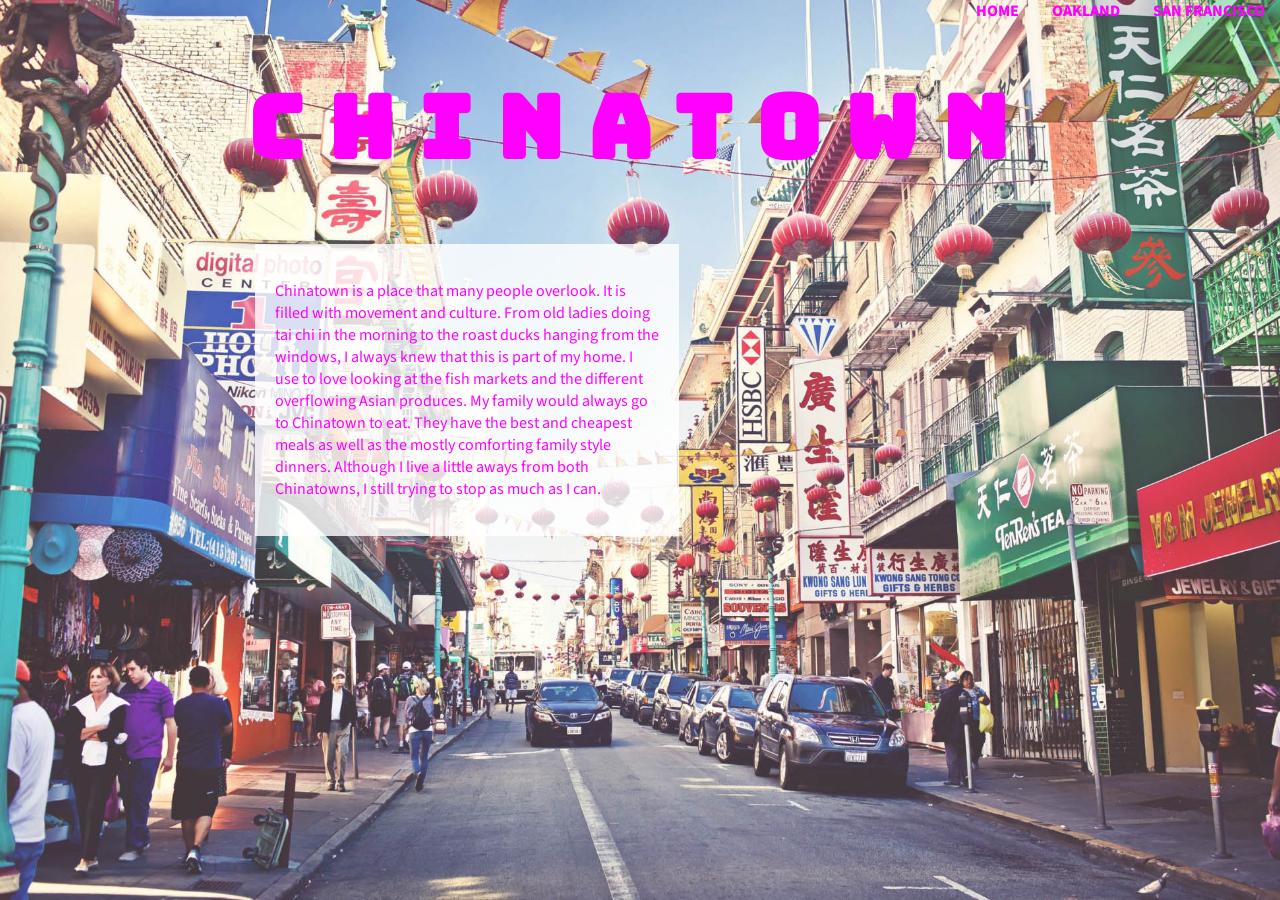
<file: index.html>
<!DOCTYPE html>
<html>
<head>
    <title>Chinatown</title>
    <meta charset="UTF-8">   
    <link href="CT.css" type="text/css" rel="stylesheet">
    <link href="https://fonts.googleapis.com/css?family=Bungee|Source+Sans+Pro" rel="stylesheet">
</head>
    <body>

  <ul class="none">
    <li><a href="index.html">HOME</a></li>
    <li><a href="OaklandCT.html">OAKLAND</a></li> 
    <li><a href="SF_CT.html">SAN FRANCISCO</a></li> 
</ul>        
        
<header> 
    <center>
<h1 class="h1">Chinatown</h1>
        </center>
</header>


<style>
html { 
  background: url(CT_home.jpg) no-repeat center fixed; 
  background-size: cover;
}
ul {
    display: block;
    position: static;
}
</style>  
    
<div>  
<p>
Chinatown is a place that many people overlook. It is filled with movement and culture. From old ladies doing tai chi in the morning to the roast ducks hanging from the windows, I always knew that this is part of my home. I use to love looking at the fish markets and the different overflowing Asian produces. My family would always go to Chinatown to eat. They have the best and cheapest meals as well as the mostly comforting family style dinners. Although I live a little aways from both Chinatowns, I still trying to stop as much as I can.
</p>
</div>
    

   

</body>
</html>
</file>
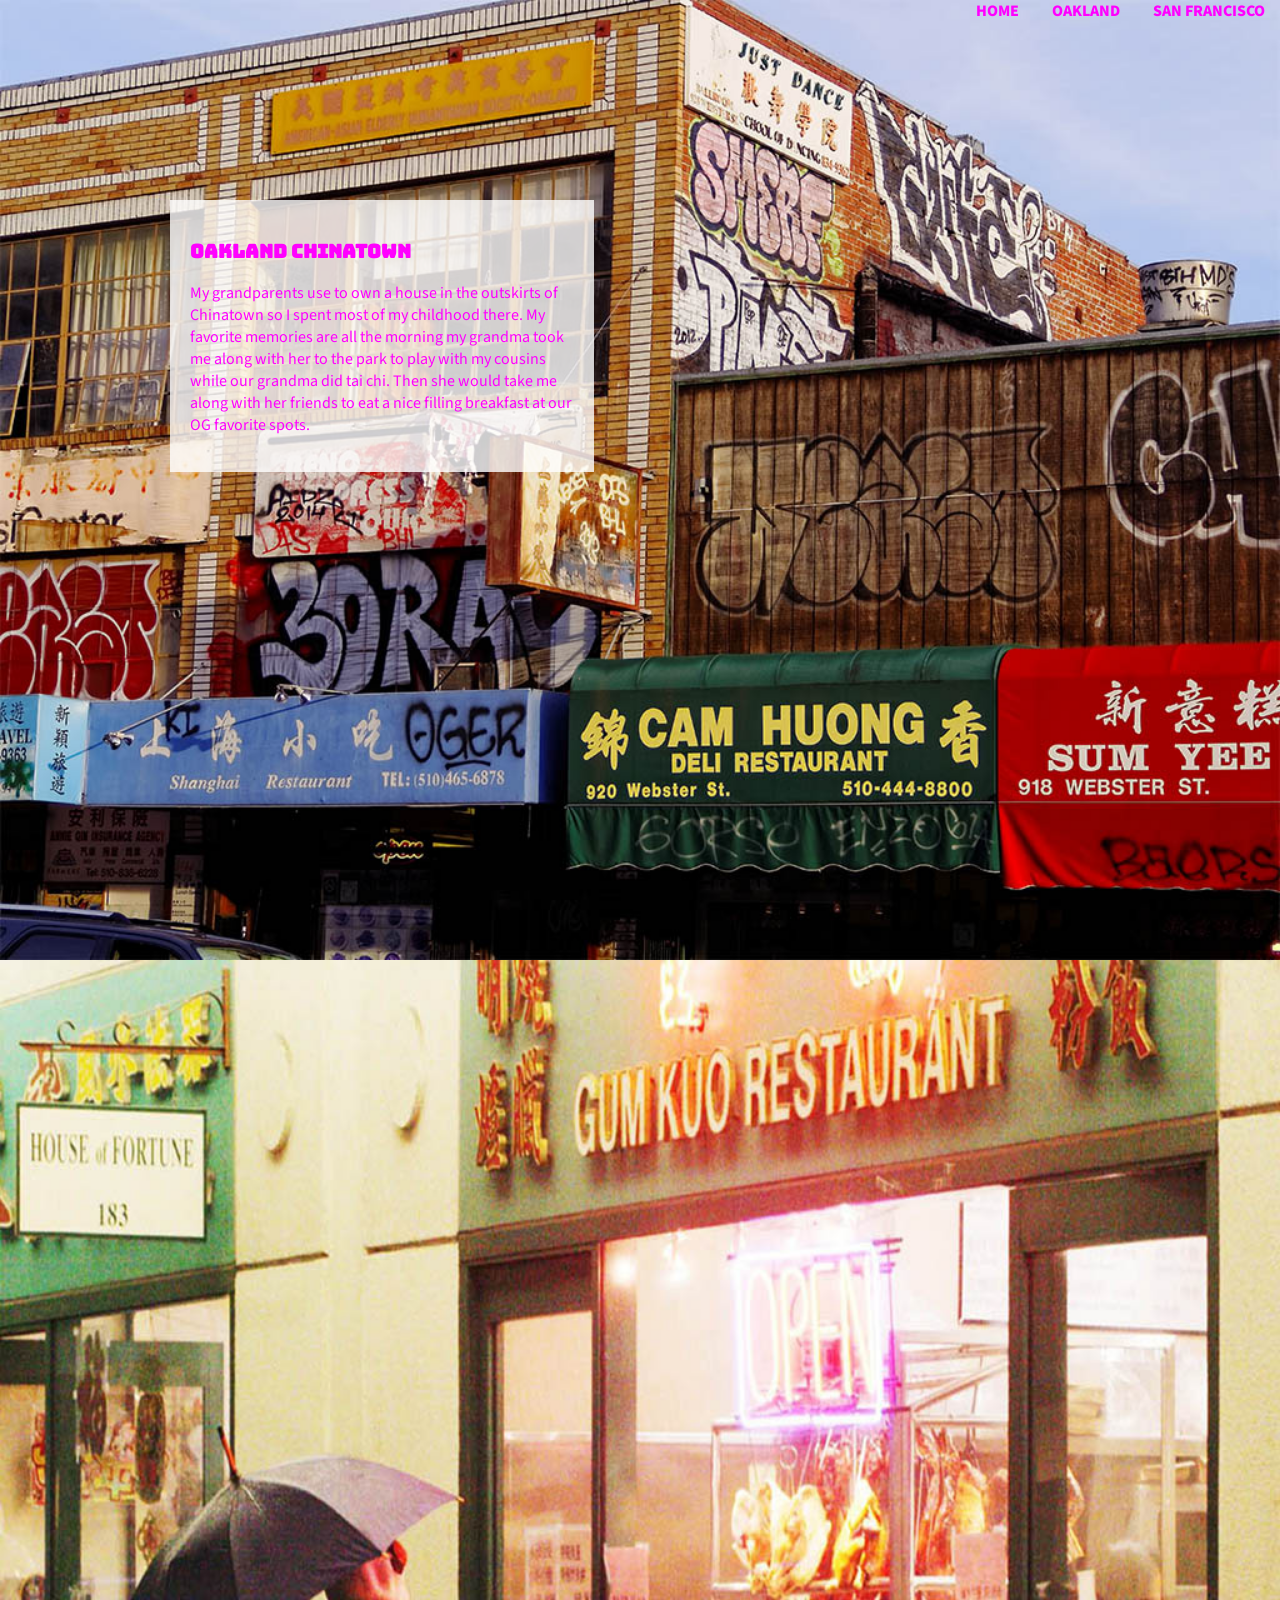
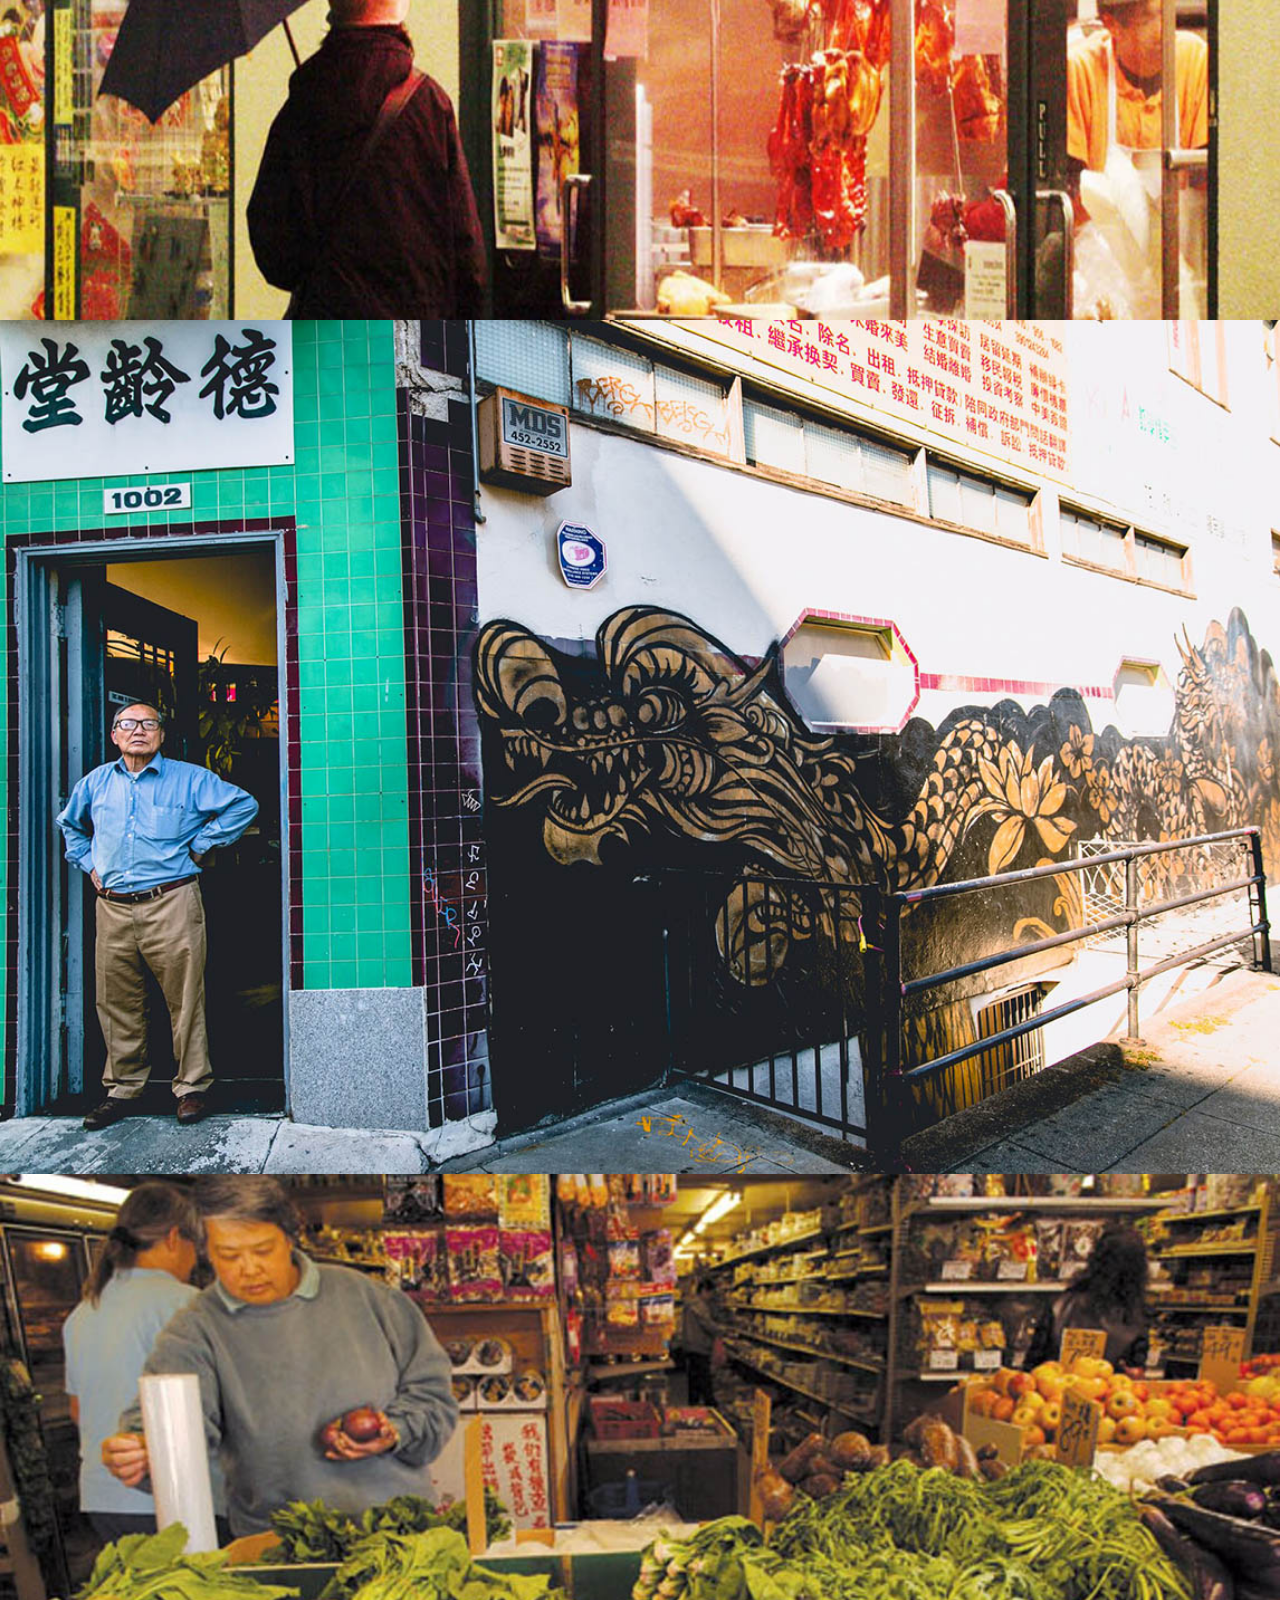
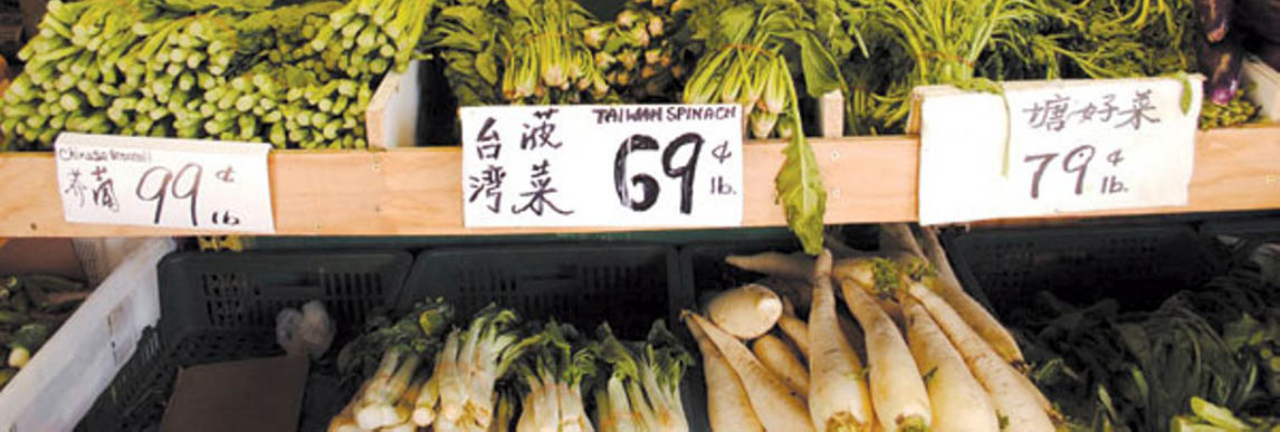
<file: OaklandCT.html>
<!DOCTYPE html>
<html>
<head>
    <title>Oakland Chinatown</title>
    <meta charset="UTF-8">   
    <link href="CT.css" type="text/css" rel="stylesheet">
    <link href="https://fonts.googleapis.com/css?family=Bungee|Source+Sans+Pro" rel="stylesheet">
    
    <style> 
    html { 
      background-size: cover;
    }  
    </style>
</head>
    <body>
        
        
<ul class="none">
    <li><a href="index.html">HOME</a></li>
    <li><a href="OaklandCT.html">OAKLAND</a></li> 
    <li><a href="SF_CT.html">SAN FRANCISCO</a></li> 
</ul>    





<div class="oakland">
    <header> 
<h3 class="h3">Oakland Chinatown</h3>
</header>
    <p>My grandparents use to own a house in the outskirts of Chinatown so I spent most of my childhood there. My favorite memories are all the morning my grandma took me along with her to the park to play with my cousins while our grandma did tai chi. Then she would take me along with her friends to eat a nice filling breakfast at our OG favorite spots.</p>
</div>
<img src="CT_O1.jpg">
<img src="CT_O2.jpg">
<img src="CT_O3.jpg">
<img src="CT_O4.jpg">
</body>
</html>
</file>
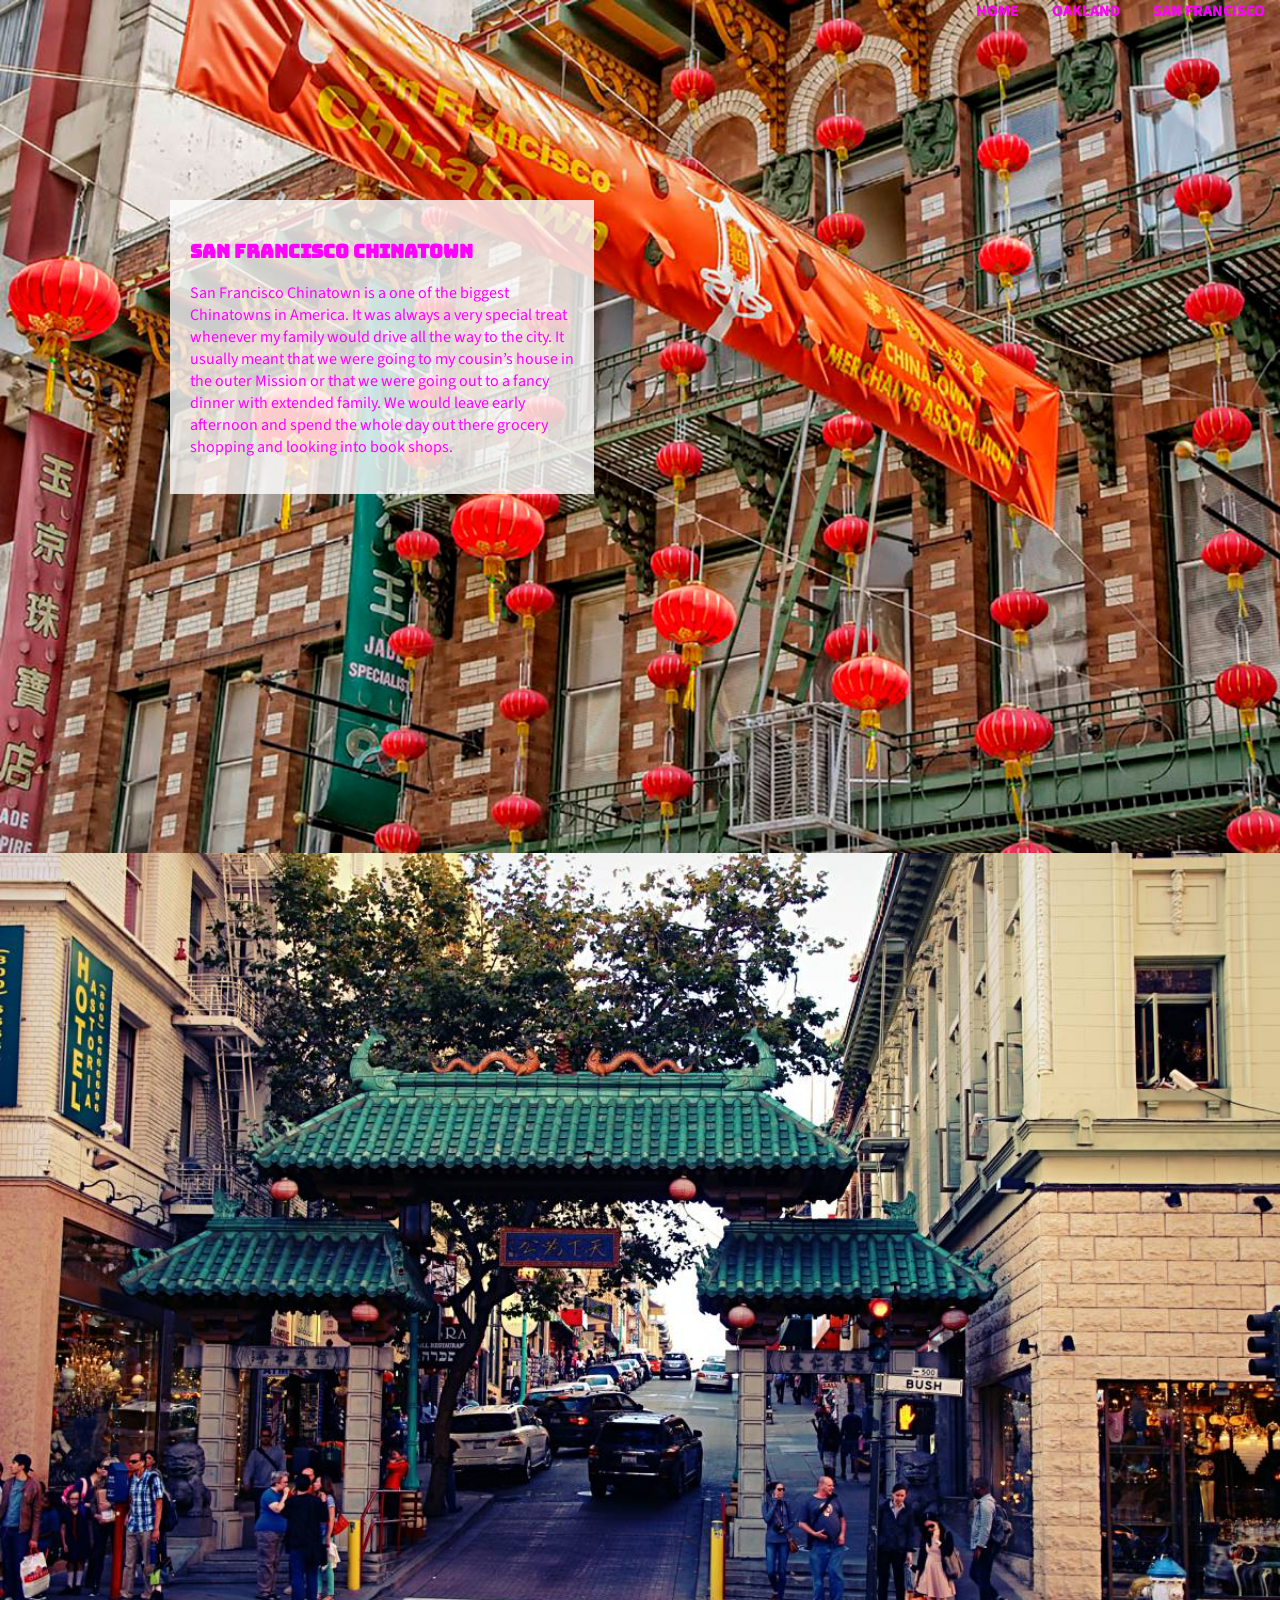
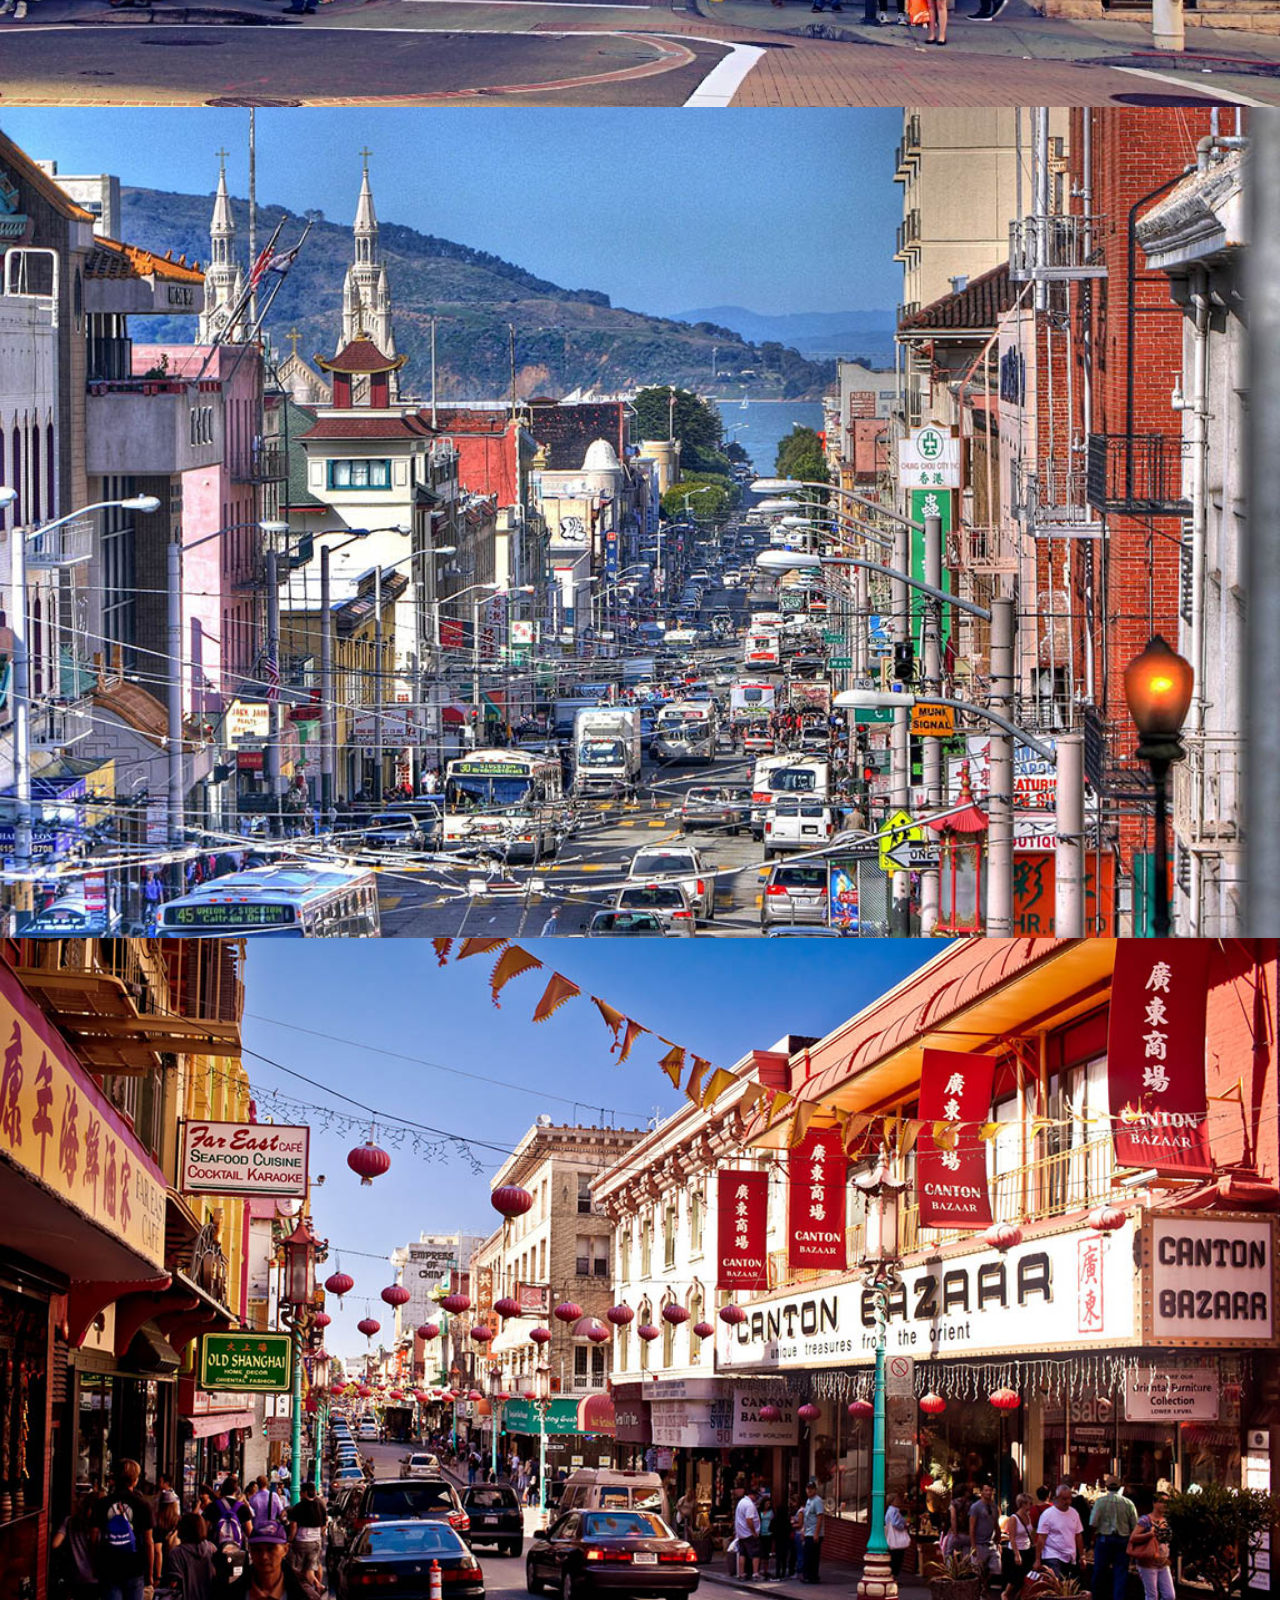
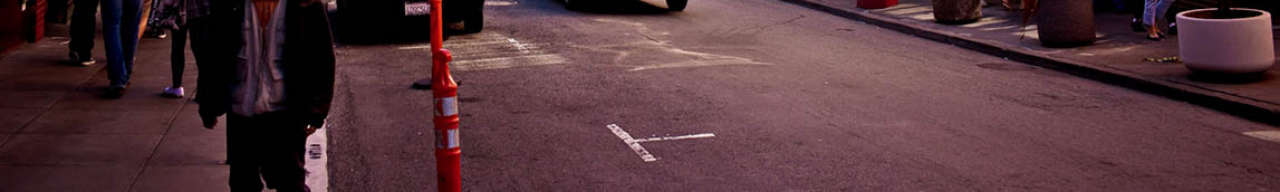
<file: SF_CT.html>
<!DOCTYPE html>
<html>
<head>
    <title>San Francisco Chinatown</title>
    <meta charset="UTF-8">   
    <link href="CT.css" type="text/css" rel="stylesheet">
    <link href="https://fonts.googleapis.com/css?family=Bungee|Source+Sans+Pro" rel="stylesheet">
</head>
    <body>
<ul class="none">
    <li><a href="index.html">HOME</a></li>
    <li><a href="OaklandCT.html">OAKLAND</a></li> 
    <li><a href="SF_CT.html">SAN FRANCISCO</a></li> 
</ul>    
<style>
    
html {
    background-size: cover;
}
</style>

<div class="sf">
<header> 
<h3 class="h3">San Francisco Chinatown</h3>
</header>
<p>
San Francisco Chinatown is a one of the biggest Chinatowns in America. It was always a very special treat whenever my family would drive all the way to the city. It usually meant that we were going to my cousin’s house in the outer Mission or that we were going out to a fancy dinner with extended family. We would leave early afternoon and spend the whole day out there grocery shopping and looking into book shops. 
</p>
</div>   
<img src="CT_SF1.jpg">
<img src="CT_SF2.jpg">
<img src="CT_SF3.jpg">
<img src="CT_SF4.jpg">
    
   

    </body>
</html>
</file>
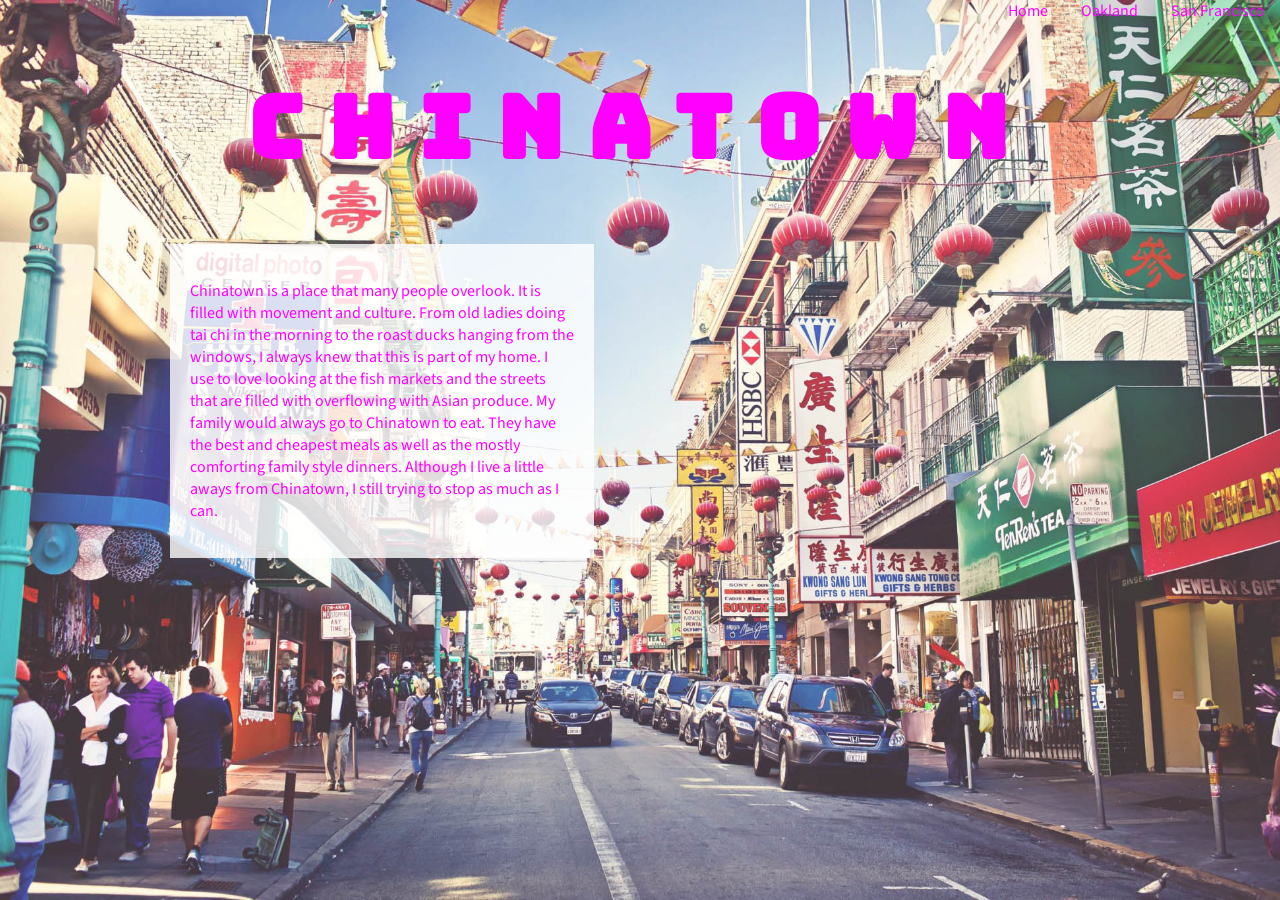
<file: docs/CT.html>
<!DOCTYPE html>
<html>
<head>
    <title>Chinatown</title>
    <meta charset="UTF-8">   
    <link href="CT.css" type="text/css" rel="stylesheet">
    <link href="https://fonts.googleapis.com/css?family=Bungee|Source+Sans+Pro" rel="stylesheet">
</head>
    <body>

  <ul class="none">
    <li><a href="CT.html">Home</a></li>
    <li><a href="OaklandCT.html">Oakland</a></li> 
    <li><a href="SF_CT.html">San Francisco</a></li> 
</ul>        
        
<header> 
    <center>
<h1 class="h1">Chinatown</h1>
        </center>
</header>


<style>
html { 
  background: url(CT_home.jpg) no-repeat center fixed; 
  background-size: cover;
}
ul {
    display: block;
    position: static;
}
</style>  
    
<div>  
<p>
Chinatown is a place that many people overlook. It is filled with movement and culture. From old ladies doing tai chi in the morning to the roast ducks hanging from the windows, I always knew that this is part of my home. I use to love looking at the fish markets and the streets that are filled with overflowing with Asian produce. My family would always go to Chinatown to eat. They have the best and cheapest meals as well as the mostly comforting family style dinners. Although I live a little aways from Chinatown, I still trying to stop as much as I can.
</p>
</div>
    

   

</body>
</html>
</file>
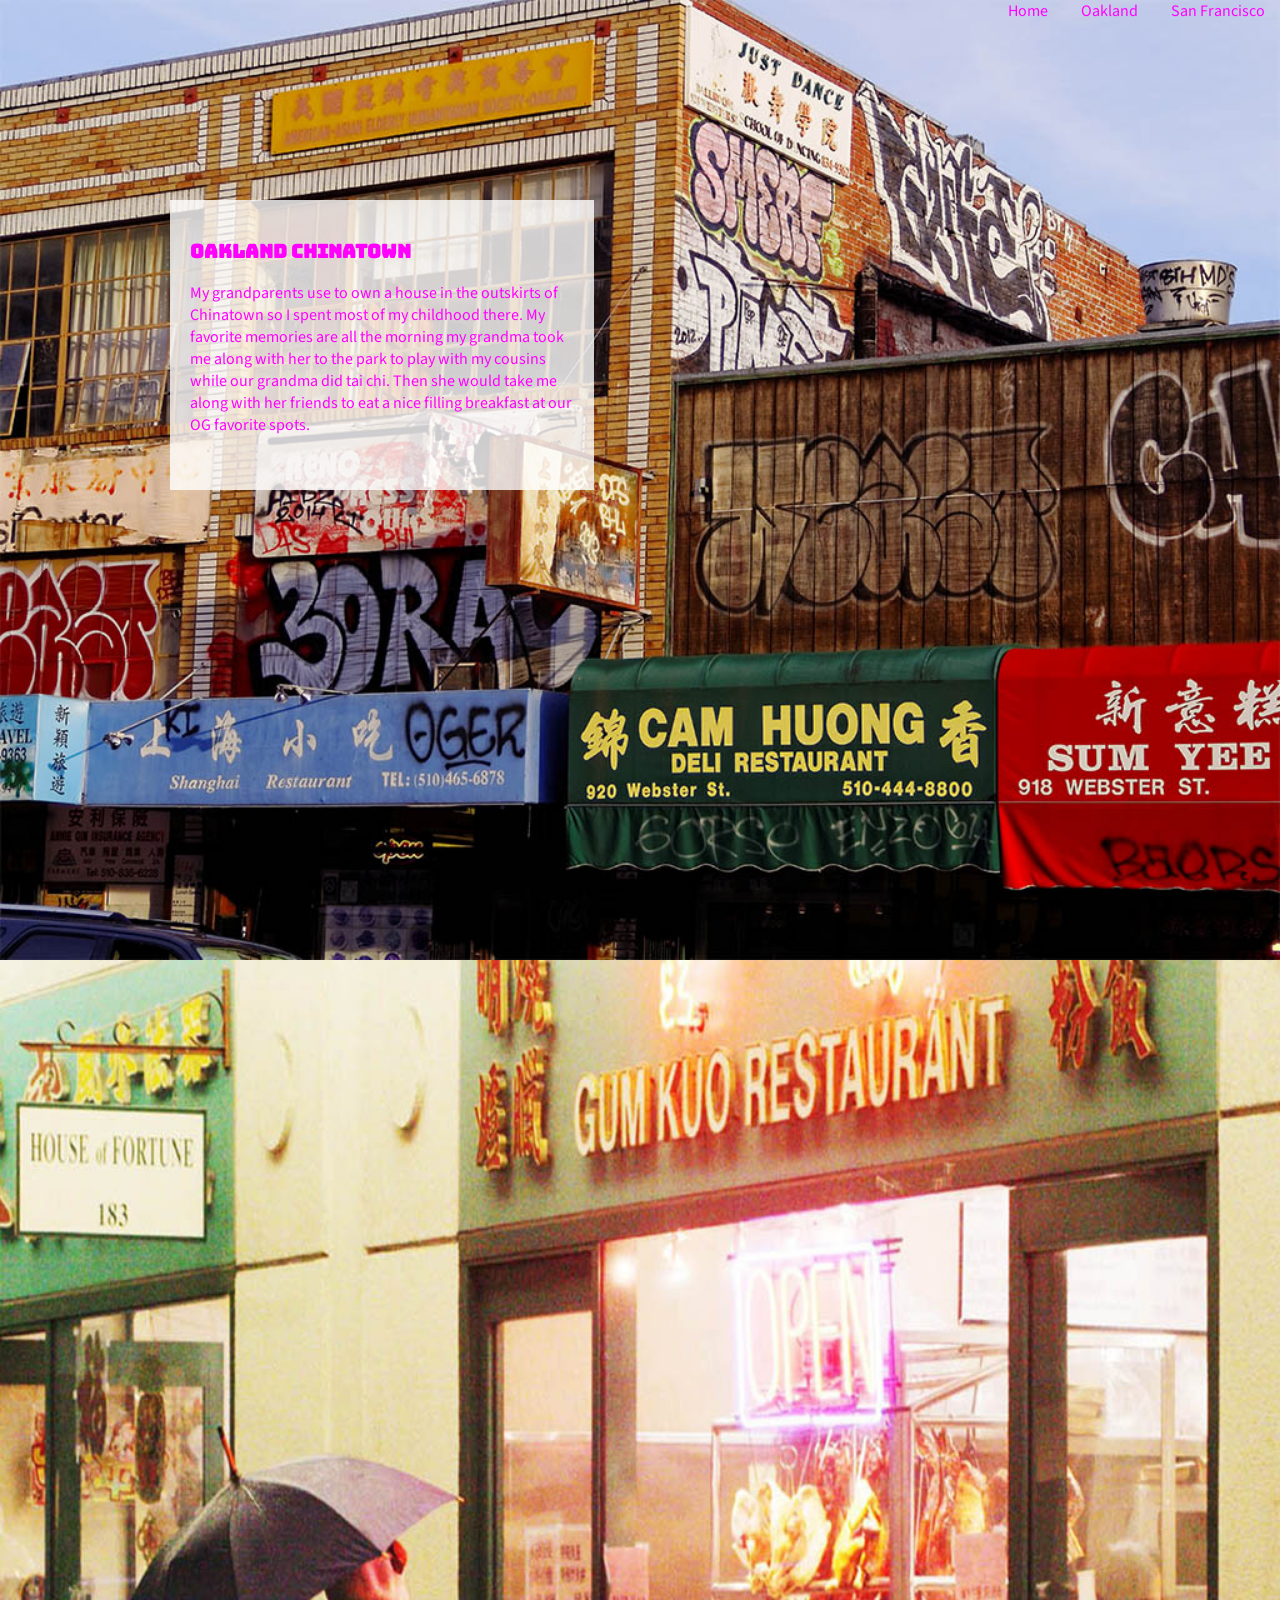
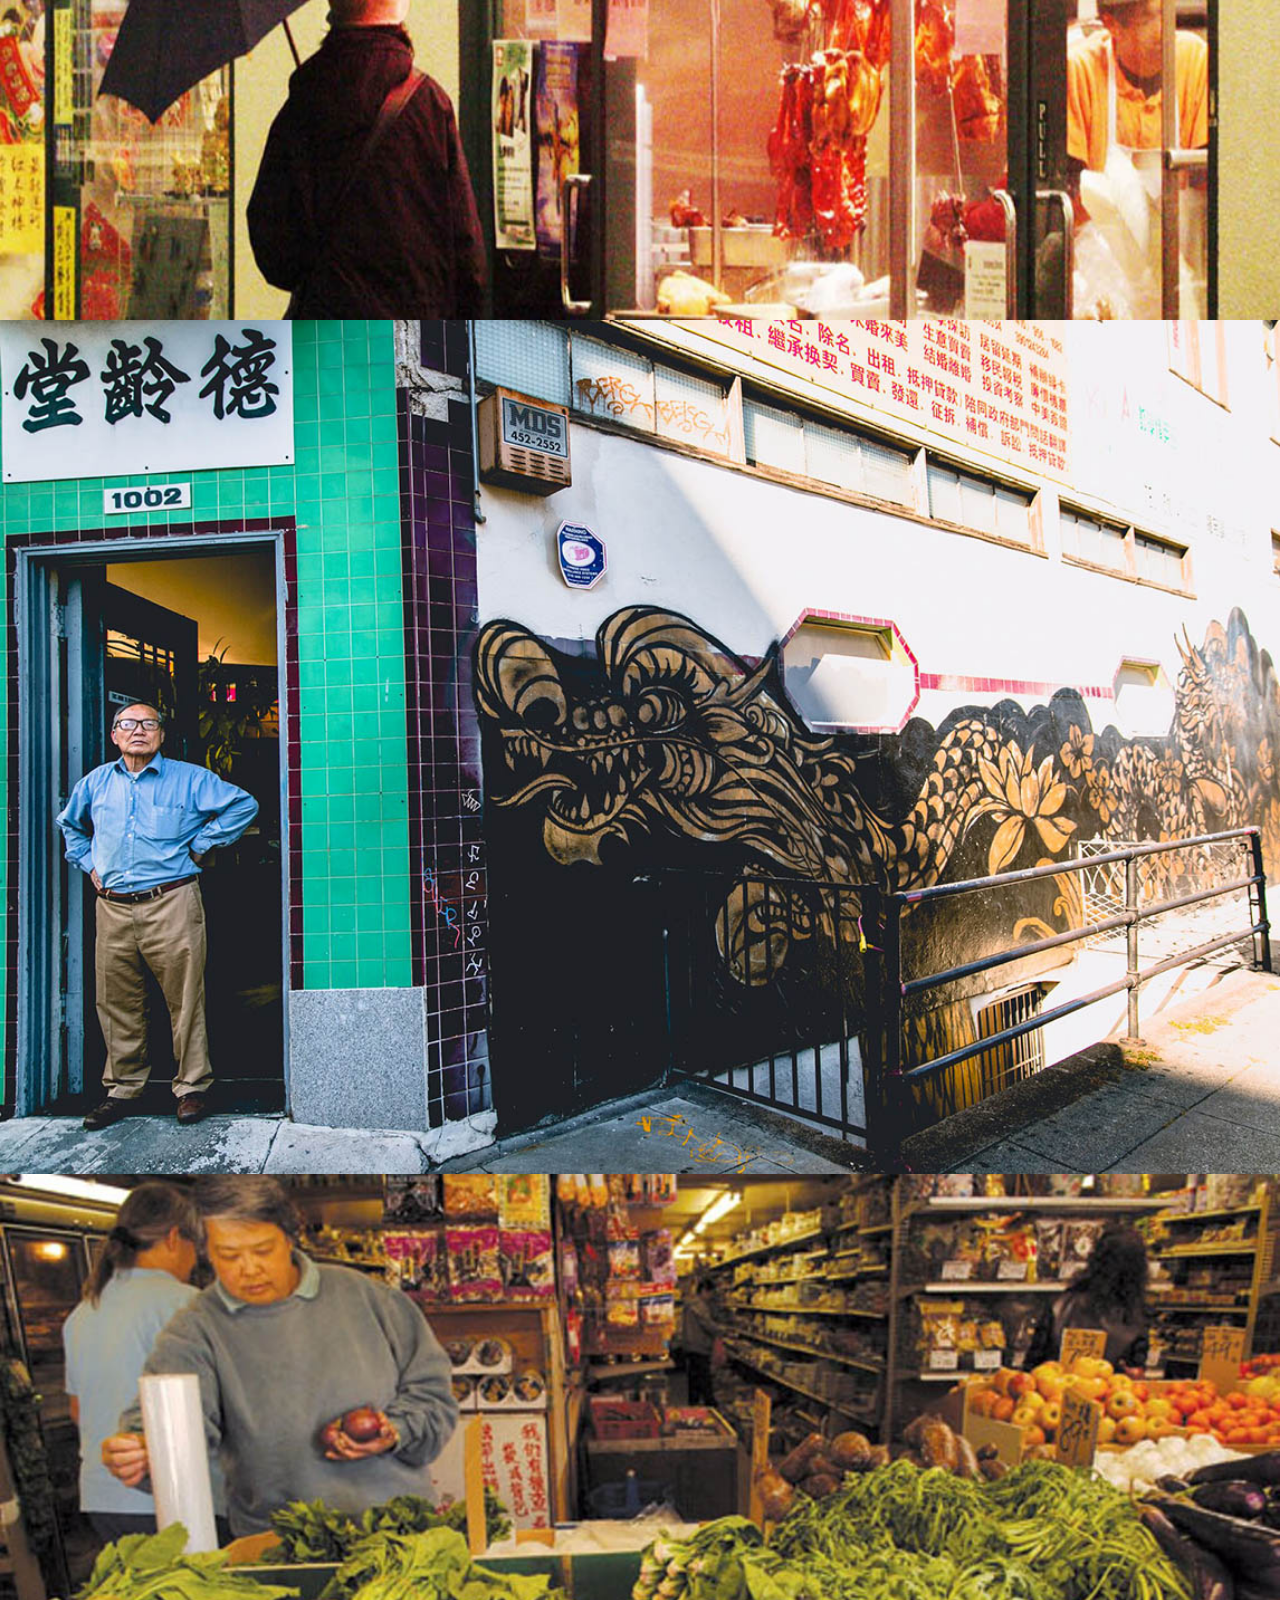
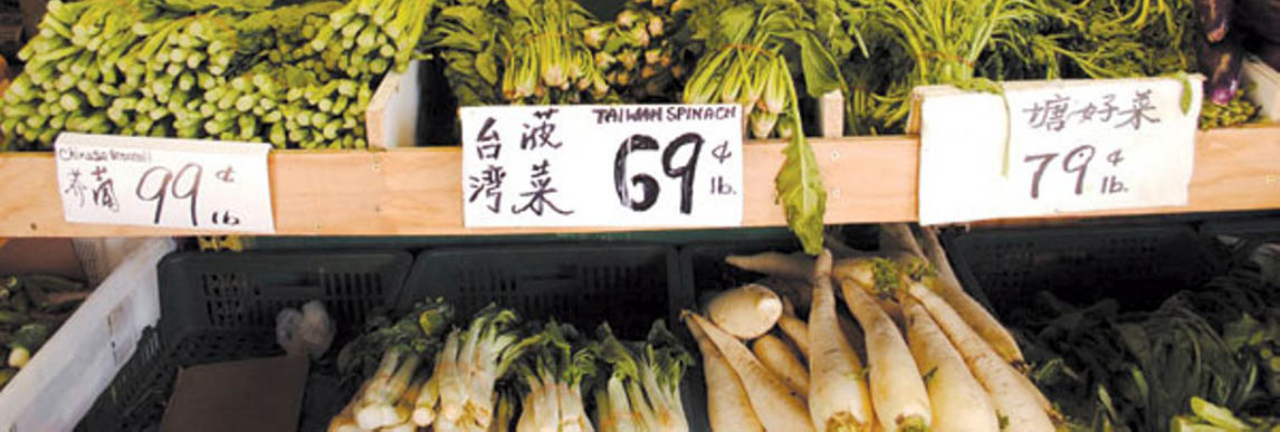
<file: docs/OaklandCT.html>
<!DOCTYPE html>
<html>
<head>
    <title>Oakland Chinatown</title>
    <meta charset="UTF-8">   
    <link href="CT.css" type="text/css" rel="stylesheet">
    <link href="https://fonts.googleapis.com/css?family=Bungee|Source+Sans+Pro" rel="stylesheet">
    
    <style> 
    html { 
      background-size: cover;
    }  
    </style>
</head>
    <body>
        
        
<ul class="none">
    <li><a href="CT.html">Home</a></li>
    <li><a href="OaklandCT.html">Oakland</a></li> 
    <li><a href="SF_CT.html">San Francisco</a></li> 
</ul>    





<div class="oakland">
    <header> 
<h3 class="h3">Oakland Chinatown</h3>
</header>
    <p>My grandparents use to own a house in the outskirts of Chinatown so I spent most of my childhood there. My favorite memories are all the morning my grandma took me along with her to the park to play with my cousins while our grandma did tai chi. Then she would take me along with her friends to eat a nice filling breakfast at our OG favorite spots.</p>
</div>
<img src="CT_O1.jpg">
<img src="CT_O2.jpg">
<img src="CT_O3.jpg">
<img src="CT_O4.jpg">
</body>
</html>
</file>
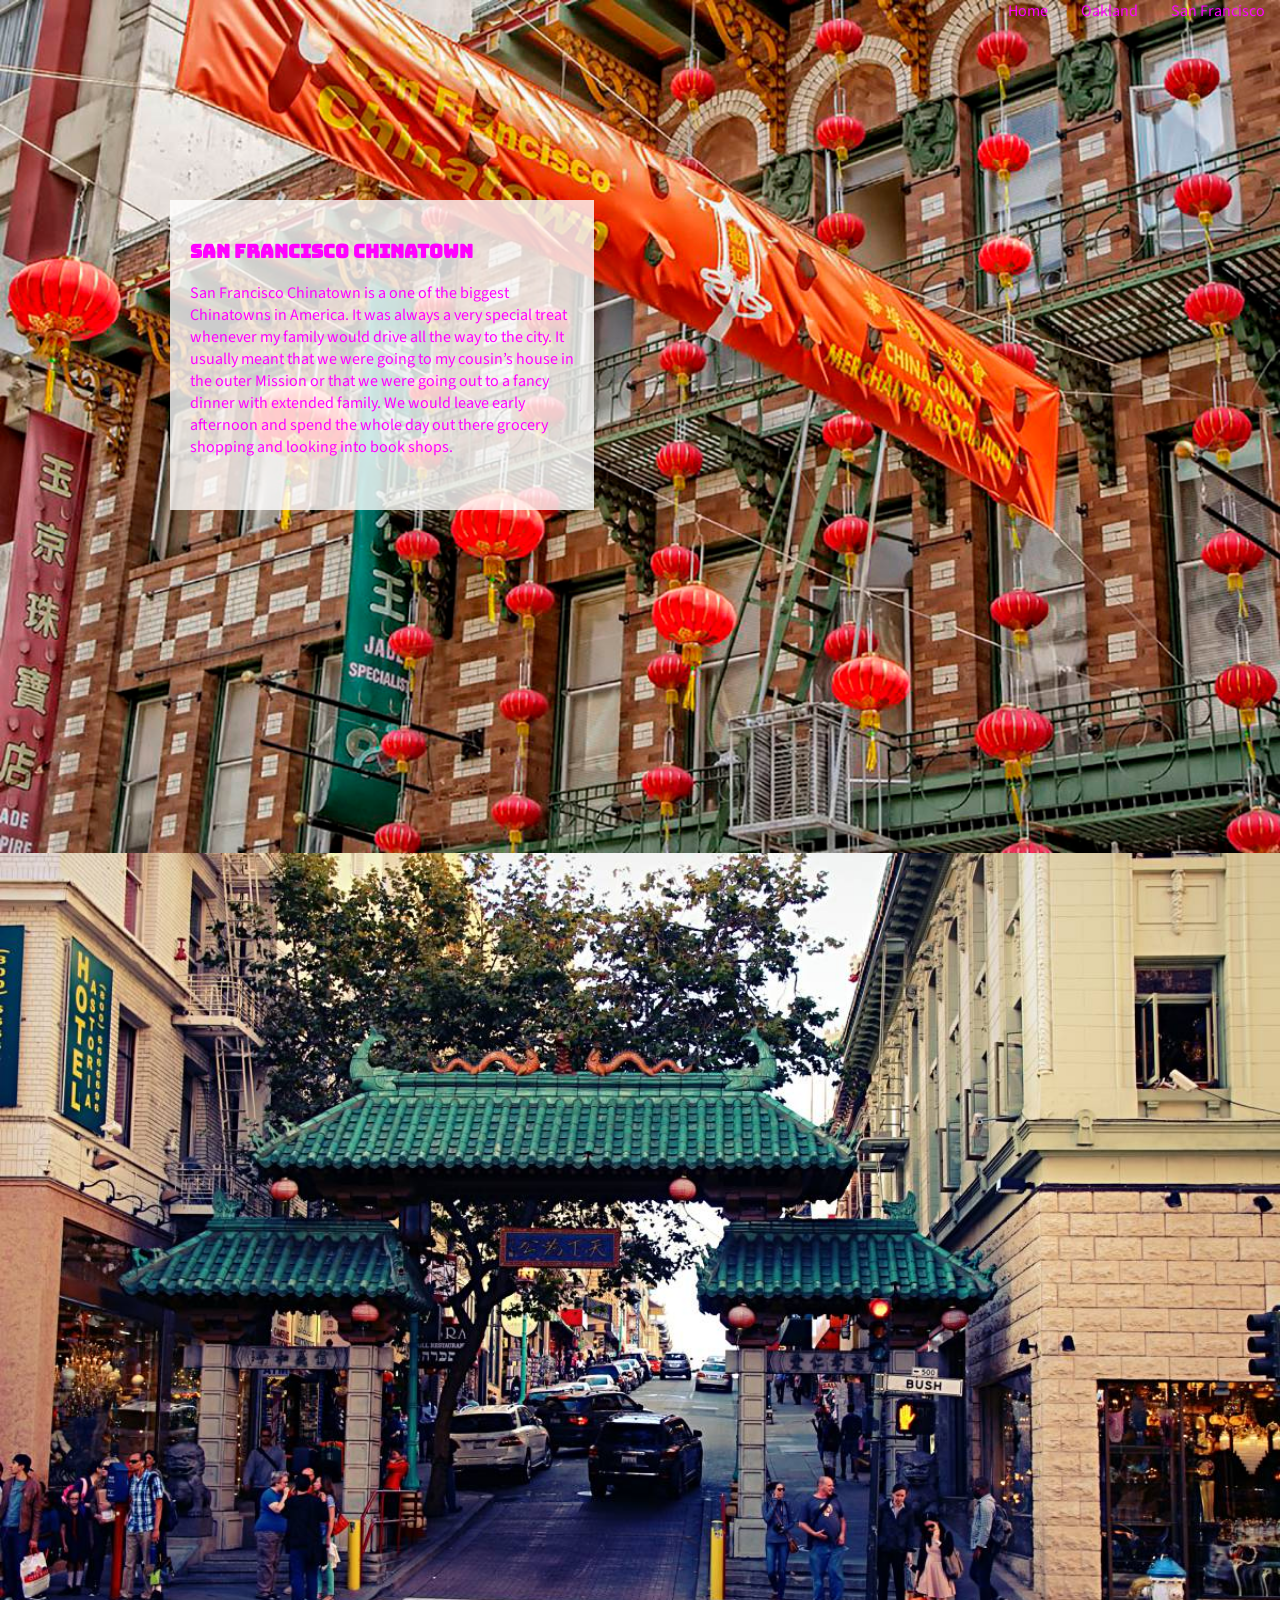
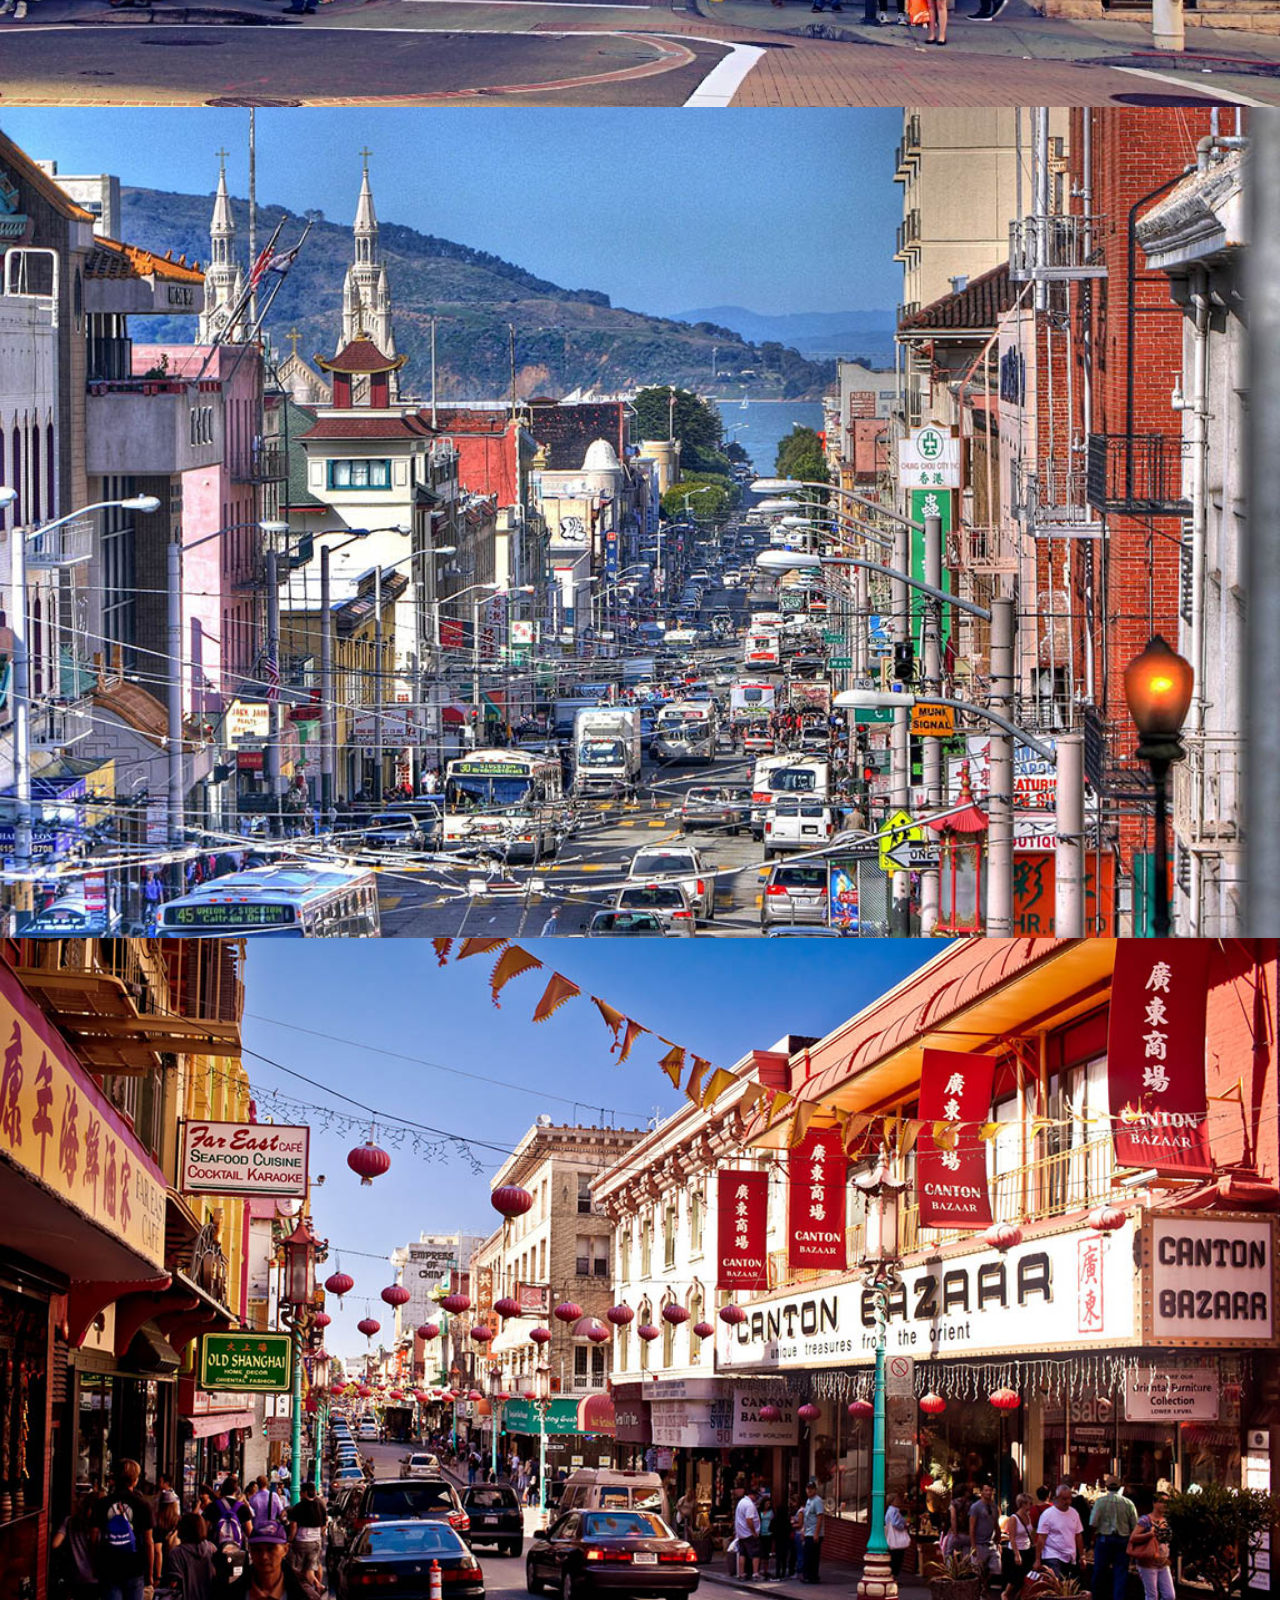
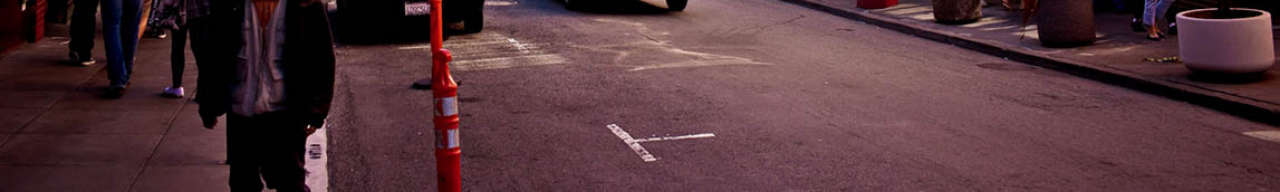
<file: docs/SF_CT.html>
<!DOCTYPE html>
<html>
<head>
    <title>San Francisco Chinatown</title>
    <meta charset="UTF-8">   
    <link href="CT.css" type="text/css" rel="stylesheet">
    <link href="https://fonts.googleapis.com/css?family=Bungee|Source+Sans+Pro" rel="stylesheet">
</head>
    <body>
<ul class="none">
    <li><a href="CT.html">Home</a></li>
    <li><a href="OaklandCT.html">Oakland</a></li> 
    <li><a href="SF_CT.html">San Francisco</a></li> 
</ul>    
<style>
    
html {
    background-size: cover;
}
</style>

<div class="sf">
<header> 
<h3 class="h3">San Francisco Chinatown</h3>
</header>
<p>
San Francisco Chinatown is a one of the biggest Chinatowns in America. It was always a very special treat whenever my family would drive all the way to the city. It usually meant that we were going to my cousin’s house in the outer Mission or that we were going out to a fancy dinner with extended family. We would leave early afternoon and spend the whole day out there grocery shopping and looking into book shops. 
</p>
</div>   
<img src="CT_SF1.jpg">
<img src="CT_SF2.jpg">
<img src="CT_SF3.jpg">
<img src="CT_SF4.jpg">
    
   

    </body>
</html>
</file>
<file: CT.css>
body { 
  color: #ff00ff;
  font-family: 'Source Sans Pro', sans-serif;  
    margin: 0;
}

@media screen and (min-width: 600px){}
    
    @media screen and (max-width: 599px){}

img {
    width:100%;
    display: block;
}
h3 {
  font-family: 'Bungee', cursive;  
}
div {
    background-color: #ffffffcc;
    position: fixed;
    padding: 20px;
    width: 30%;
    margin-right:10px;
    margin-left: 255px;
}
div.oakland {
    width: 30%;
    margin-top: 200px;
    margin-bottom: 100px;
    margin-right:10px;
    margin-left: 170px;  
}
div.sf {
    width: 30%;
    margin-top: 200px;
    margin-bottom: 100px;
    margin-right:10px;
    margin-left: 170px;  
    
}
ul {
    text-align: right;
    display: inline;
    margin: 0px 0px -10px 0px;
    position: fixed;
    padding: 0px;
    width: 100%;
}
li {
    display: inline;
    padding: 15px;
    font-weight: 800;
}
li a {
    color: #ff00ff;
    text-decoration: none;
}
h1 {
  font-family: 'Bungee', cursive;
  font-size: 87px;
  letter-spacing: 25px;
}
</file>
<file: docs/CT.css>
body { 
  color: #ff00ff;
  font-family: 'Source Sans Pro', sans-serif;  
    margin: 0;
}

img {
    width:100%;
    display: block;
}
h3 {
  font-family: 'Bungee', cursive;  
}
div {
    background-color: #ffffffcc;
    position: fixed;
    padding: 20px;
    width: 30%;
    margin-right:10px;
    margin-left: 170px;
}
div.oakland {
    height: 250px;
    width: 30%;
    margin-top: 200px;
    margin-bottom: 100px;
    margin-right:10px;
    margin-left: 170px;  
}
div.sf {
     height: 270px;
    width: 30%;
    margin-top: 200px;
    margin-bottom: 100px;
    margin-right:10px;
    margin-left: 170px;  
    
}
ul {
    text-align: right;
    display: inline;
    margin: 0px 0px -10px 0px;
    position: fixed;
    padding: 0px;
    width: 100%;
}
li {
    display: inline;
    padding: 15px;
}
li a {
    color: #ff00ff;
    text-decoration: none;
}
h1 {
  font-family: 'Bungee', cursive;
  font-size: 87px;
  letter-spacing: 25px;
}
</file>
